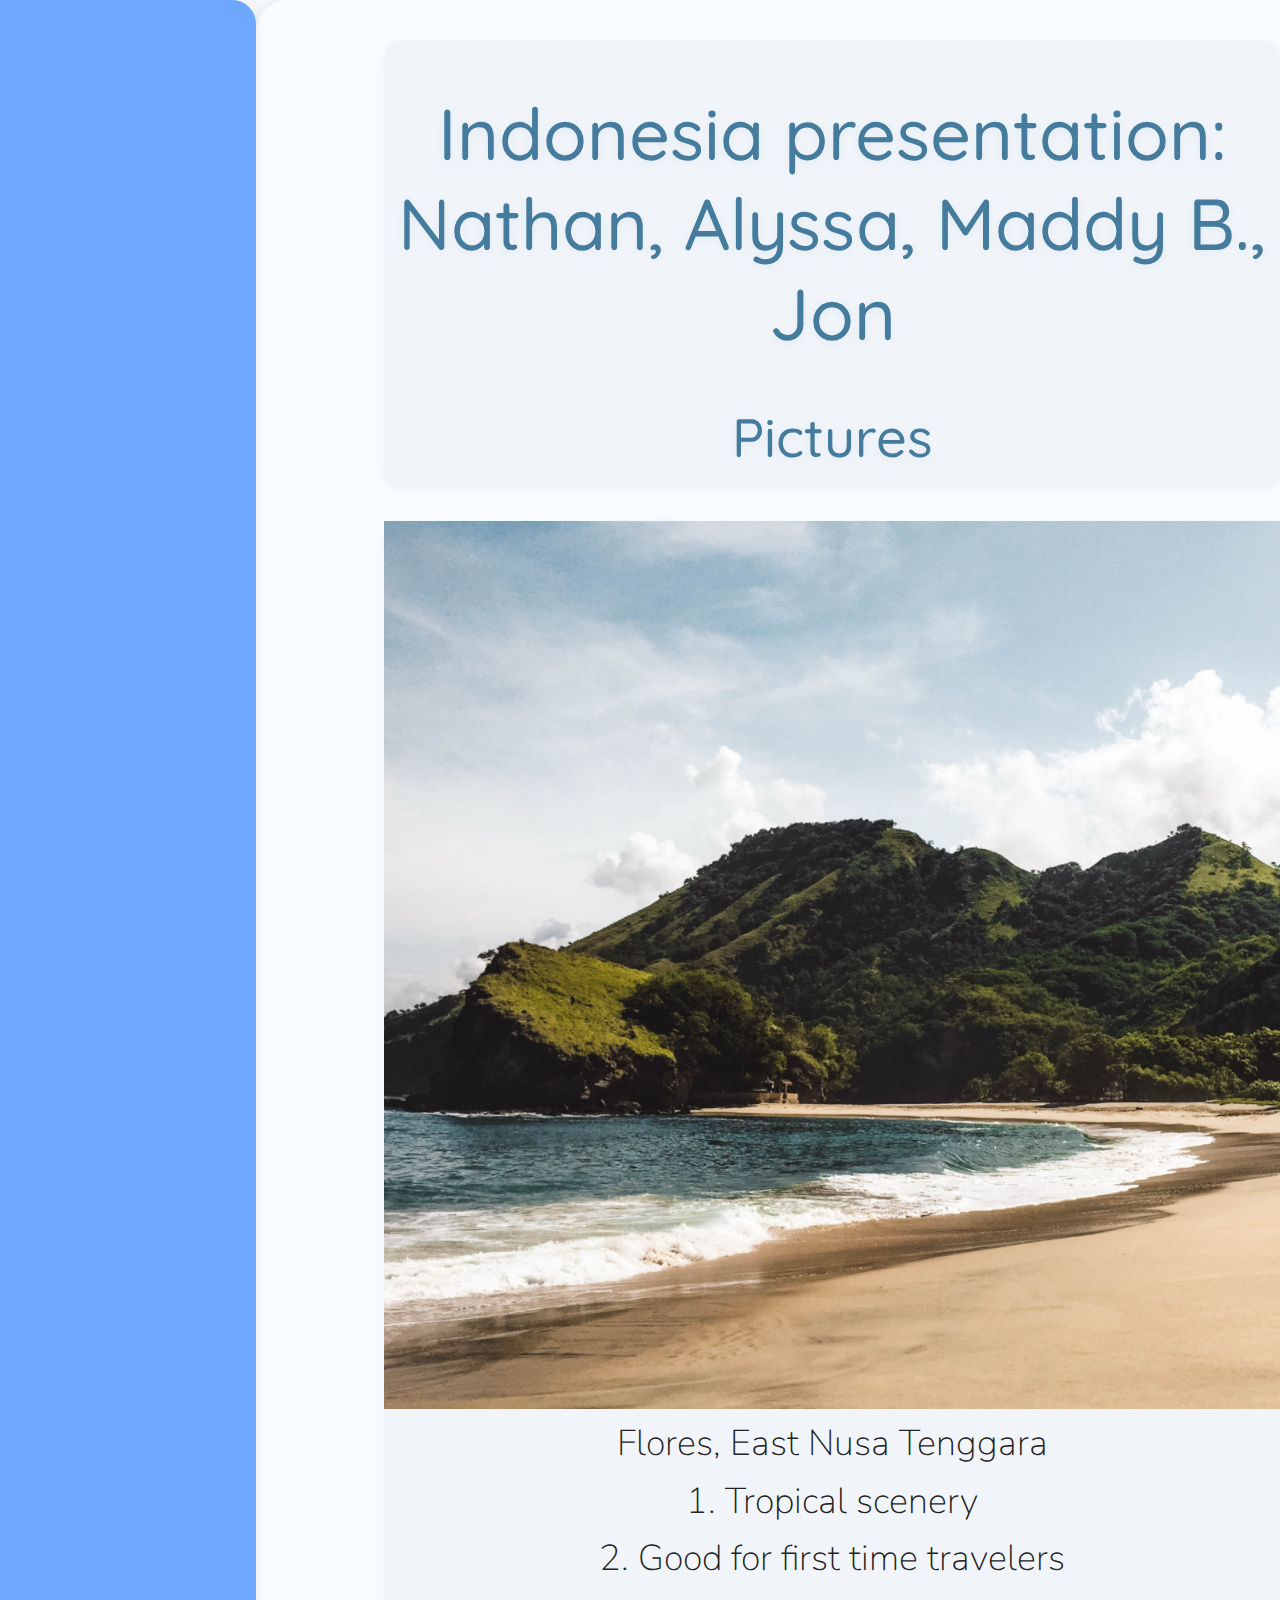
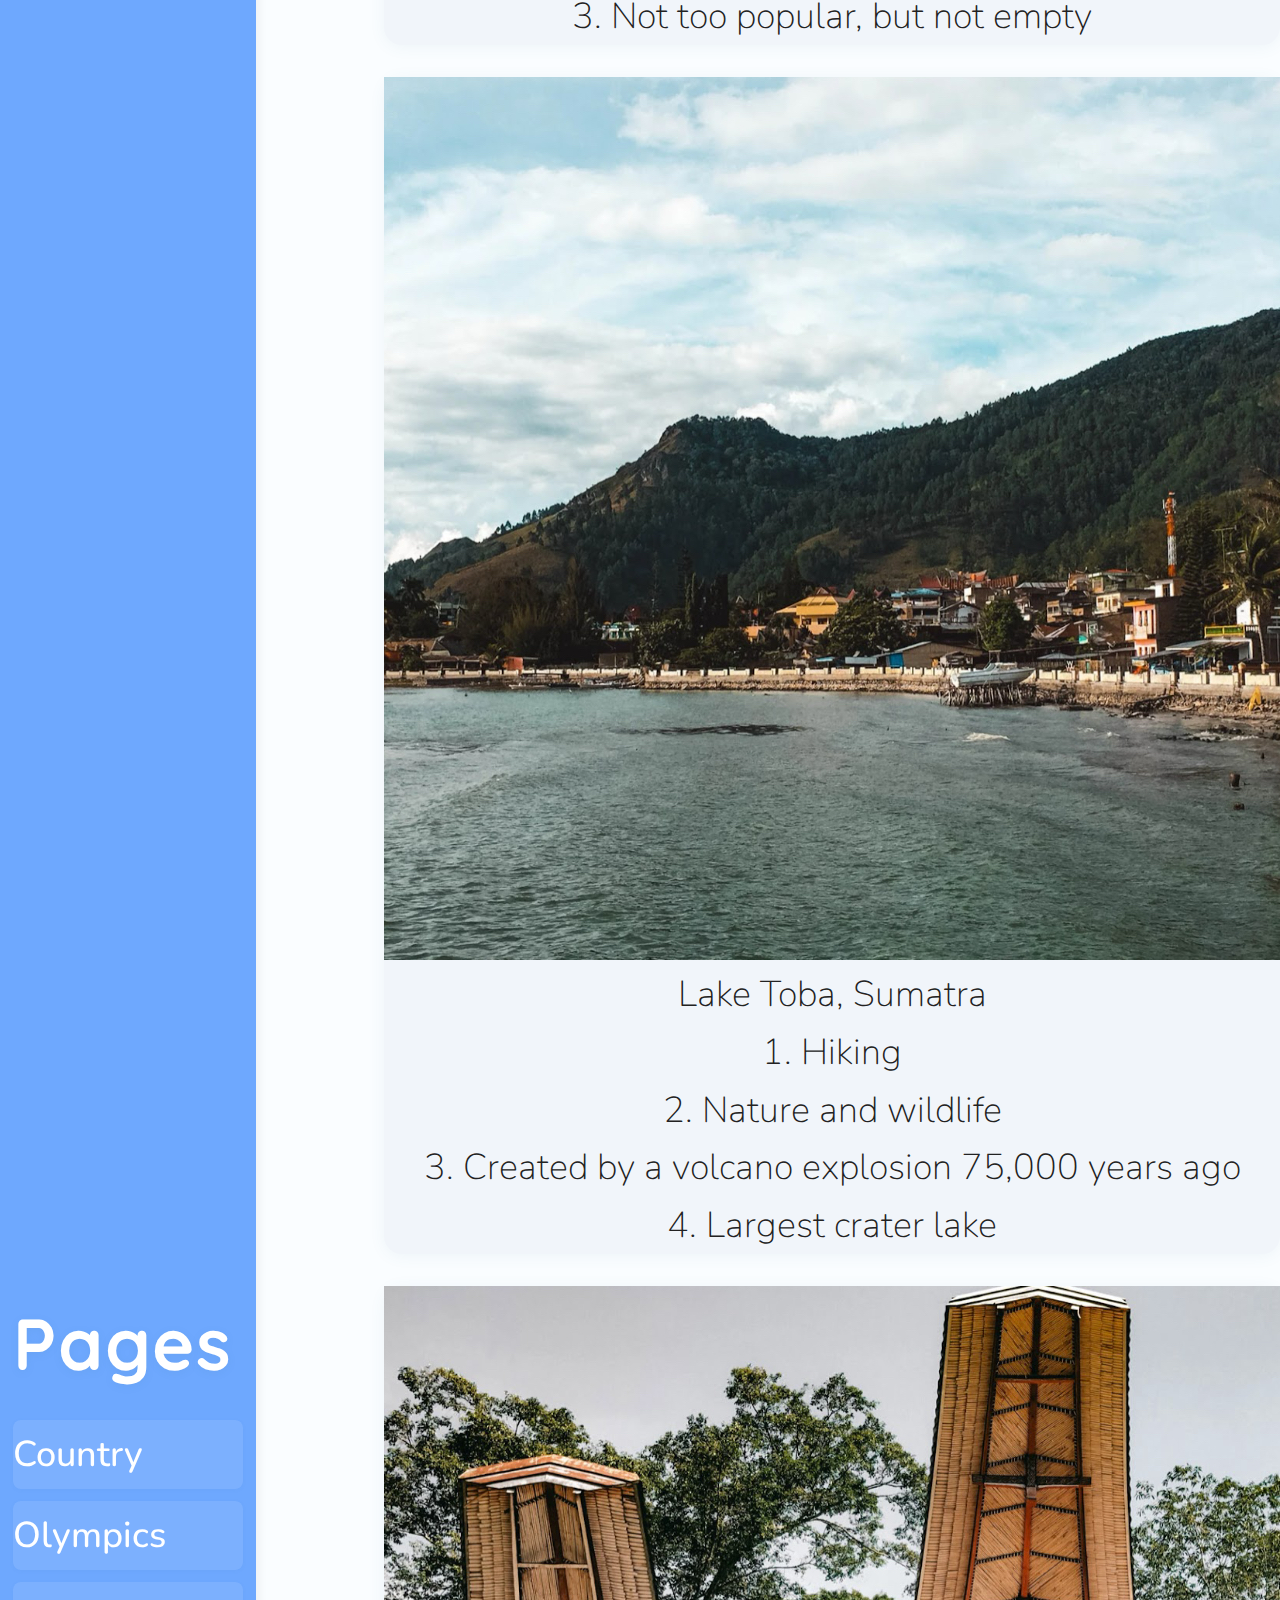
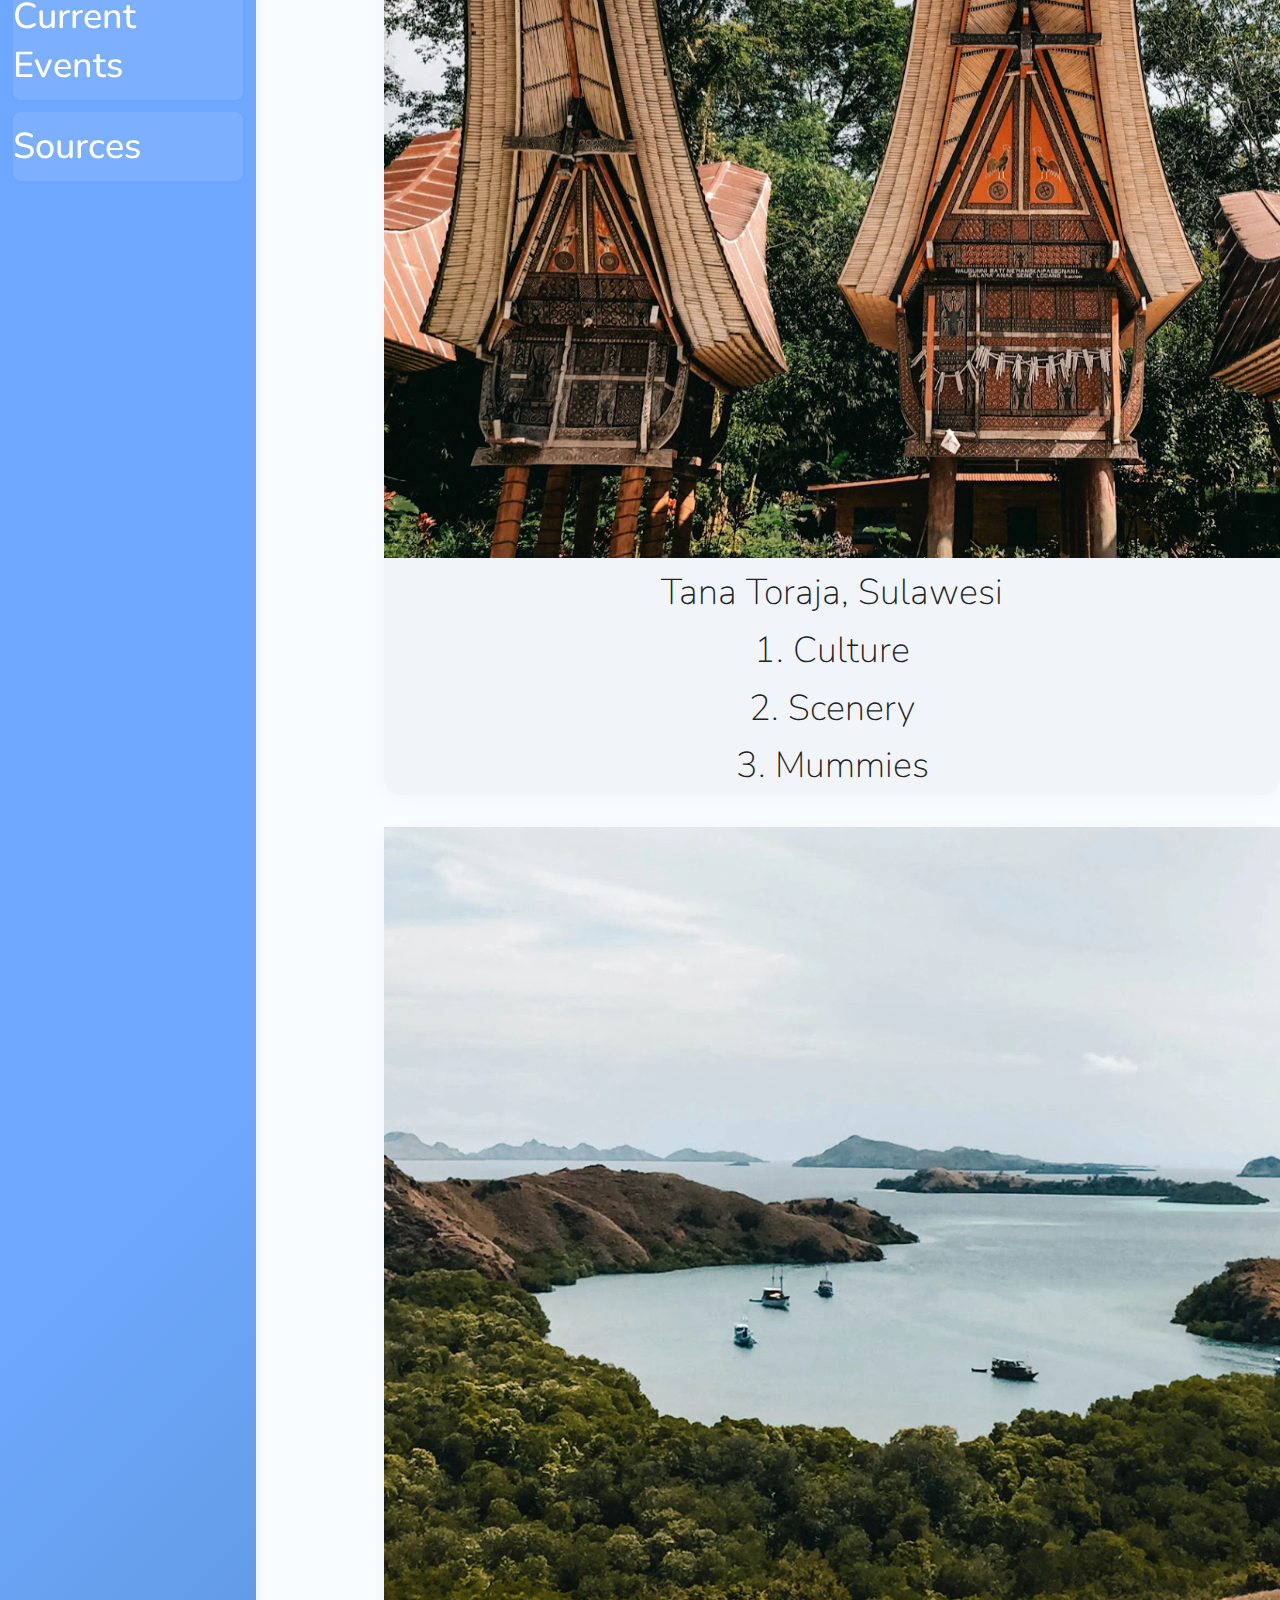
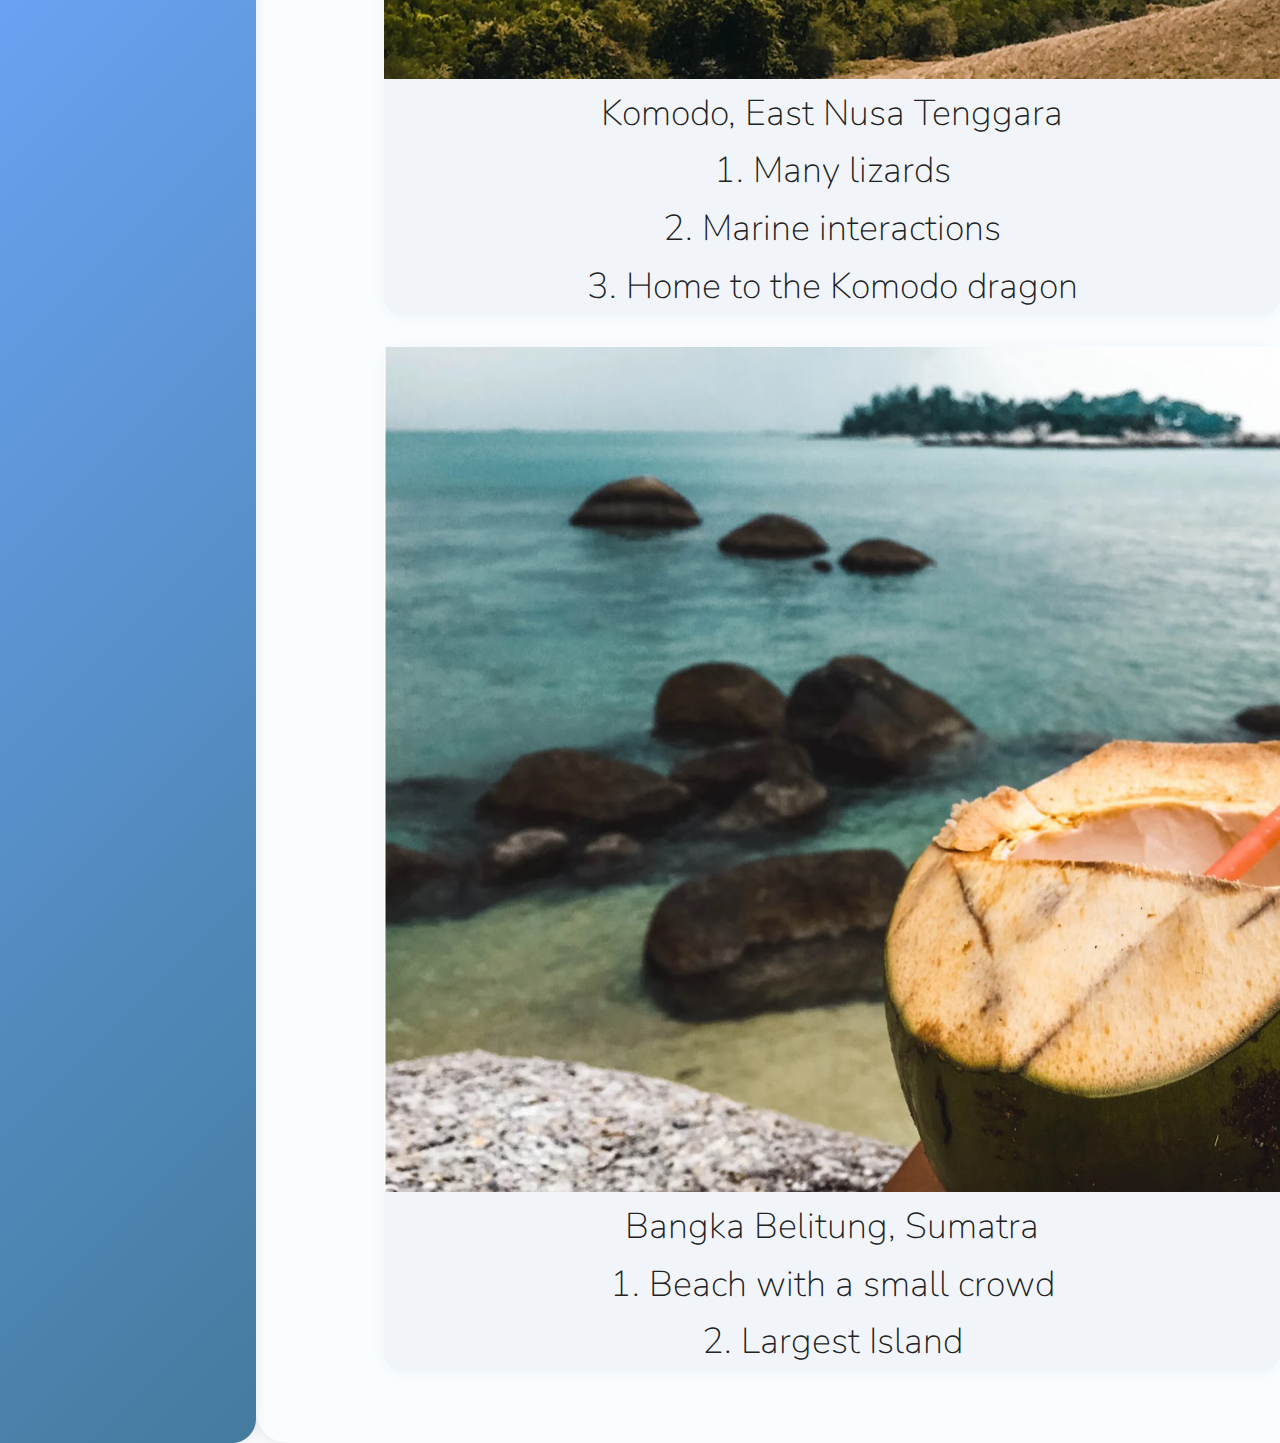
<file: index.html>
<!DOCTYPE html>
<html>
<head>
    <meta charset="utf-8">
    <link rel="stylesheet" href="styles.css">
    <title>Indonesia Presentation</title>
    <link rel="icon" href="">   
</head>
<body>
        <div class="container">
    <div class="left-div">
        <div class="centered">
            <h1 style="font-size: 8vh;">Pages</h1>
            <a href="country.html" style="font-size: 4vh;">Country</a>
            <a href="olympics.html" style="font-size: 4vh;">Olympics</a>
            <a href="current_events.html" style="font-size: 4vh;">Current Events</a>
            <a href="sources.html" style="font-size: 4vh;">Sources</a>
        </div>
    </div>
    <div class="right-div">
        <div class="para-div">
            <h1 style="font-size: 8vh;">Indonesia presentation: Nathan, Alyssa, Maddy B., Jon</h1>
            <h2 style="font-size: 6vh;">Pictures</h2>
        </div>
        <div class="para-div">
            <img src="img/IMG_0012.jpeg" class="container-image">
            <p style="font-size: 4vh;">Flores, East Nusa Tenggara</p>
            <p style="font-size: 4vh;">1. Tropical scenery</p>
            <p style="font-size: 4vh;">2. Good for first time travelers</p>
            <p style="font-size: 4vh;">3. Not too popular, but not empty</p>
        </div>
        <div class="para-div">
            <img src="img/IMG_0013.jpeg" class="container-image">
            <p style="font-size: 4vh;">Lake Toba, Sumatra</p>
            <p style="font-size: 4vh;">1. Hiking</p>
            <p style="font-size: 4vh;">2. Nature and wildlife</p>
            <p style="font-size: 4vh;">3. Created by a volcano explosion 75,000 years ago</p>
            <p style="font-size: 4vh;">4. Largest crater lake</p>
        </div>
        <div class="para-div">
            <img src="img/IMG_0014.jpeg" class="container-image">
            <p style="font-size: 4vh;">Tana Toraja, Sulawesi</p>
            <p style="font-size: 4vh;">1. Culture</p>
            <p style="font-size: 4vh;">2. Scenery</p>
            <p style="font-size: 4vh;">3. Mummies</p>
        </div>
        <div class="para-div">
            <img src="img/IMG_0015.jpeg" class="container-image">
            <p style="font-size: 4vh;">Komodo, East Nusa Tenggara</p>
            <p style="font-size: 4vh;">1. Many lizards </p>
            <p style="font-size: 4vh;">2. Marine interactions</p>
            <p style="font-size: 4vh;">3. Home to the Komodo dragon</p>
        </div>
        <div class="para-div">
            <img src="img/IMG_0016.jpeg" class="container-image">
            <p style="font-size: 4vh;">Bangka Belitung, Sumatra</p>
            <p style="font-size: 4vh;">1. Beach with a small crowd</p>
            <p style="font-size: 4vh;">2. Largest Island</p>
        </div>
    </div>
</div>
</body>
</html>
</file>
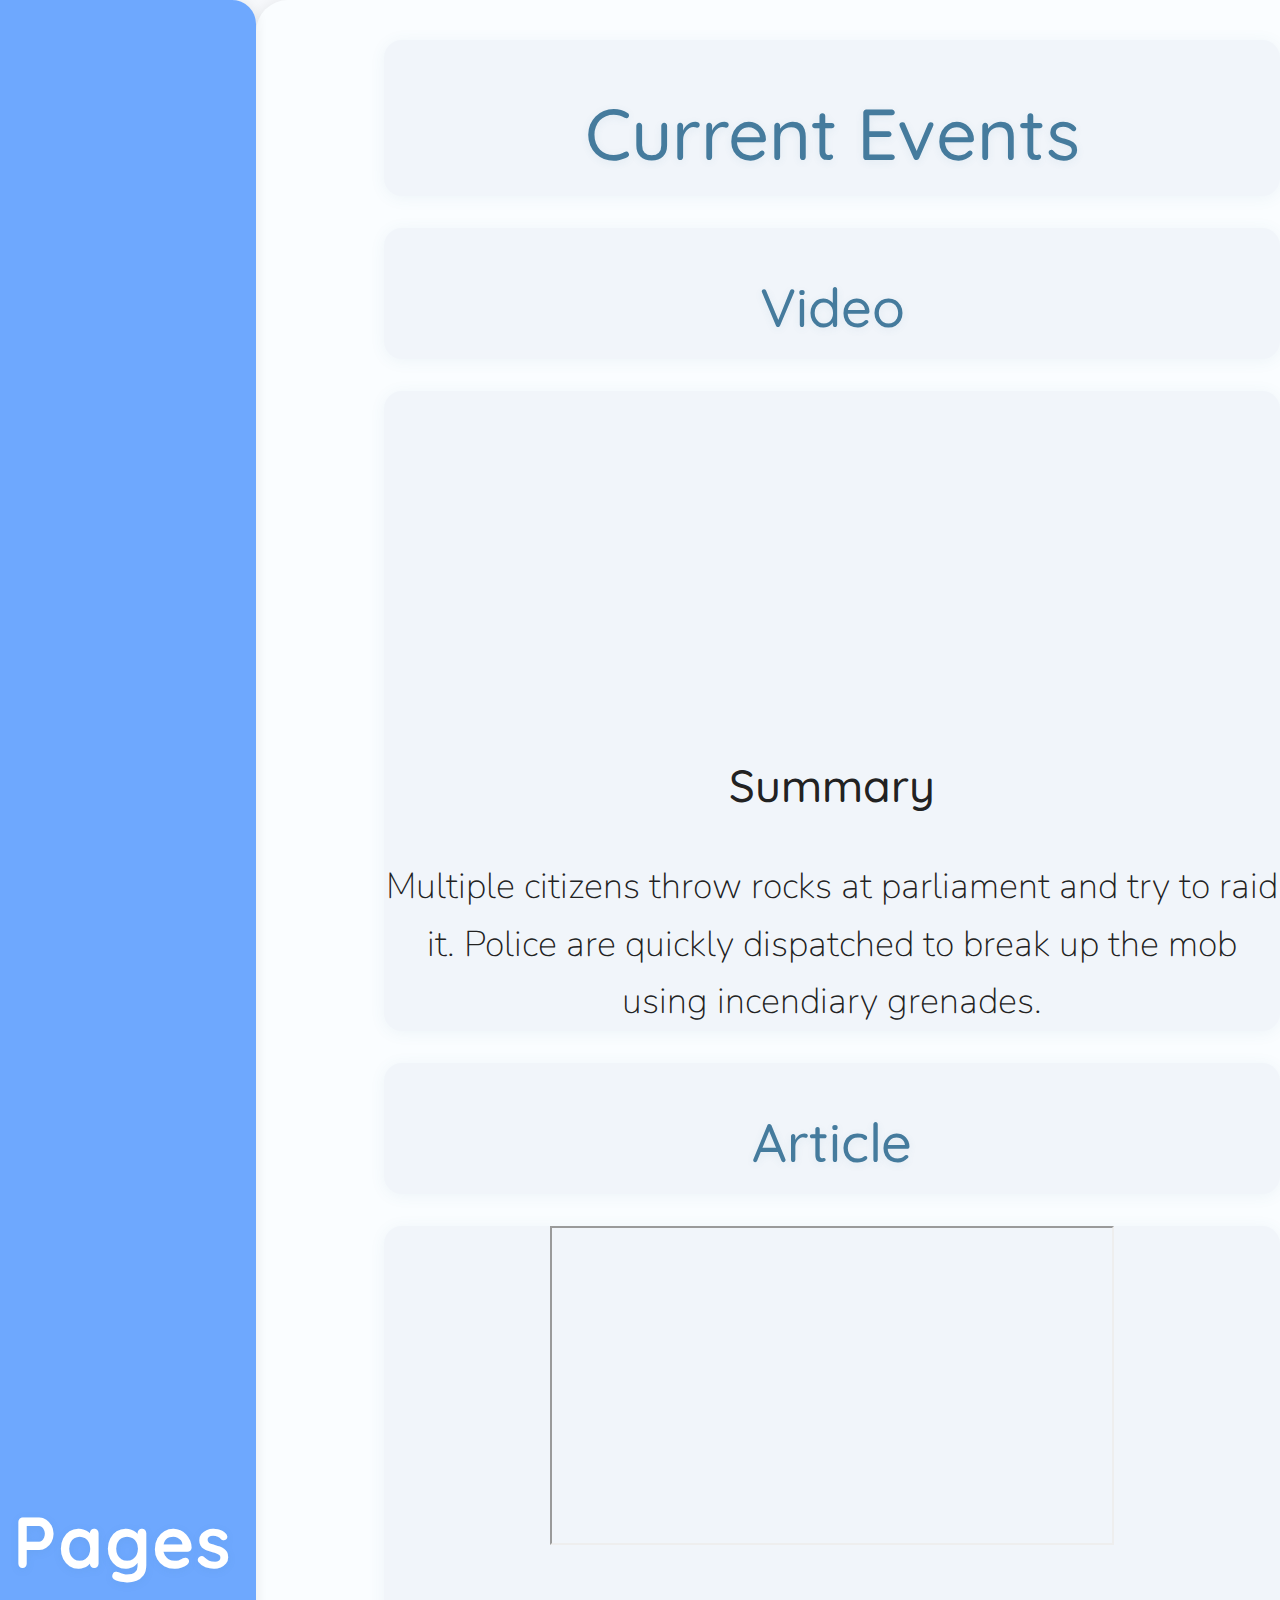
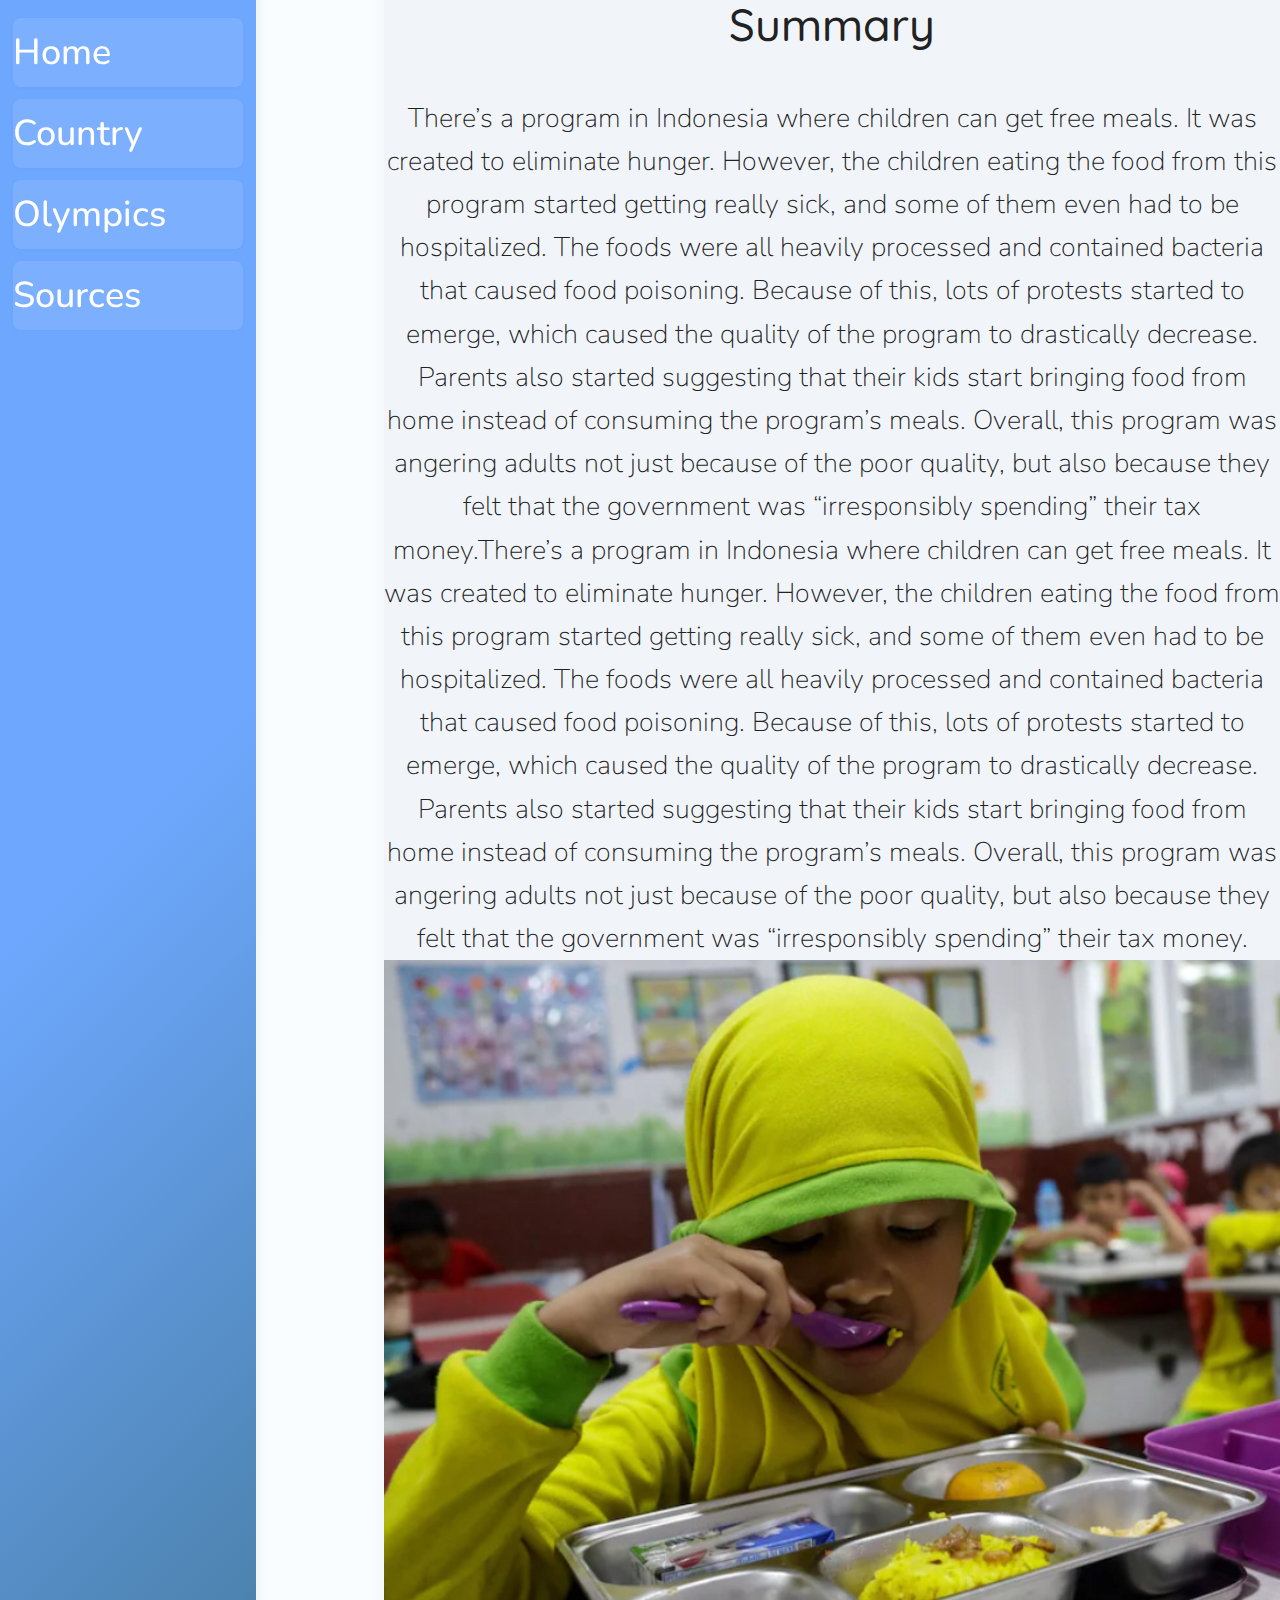
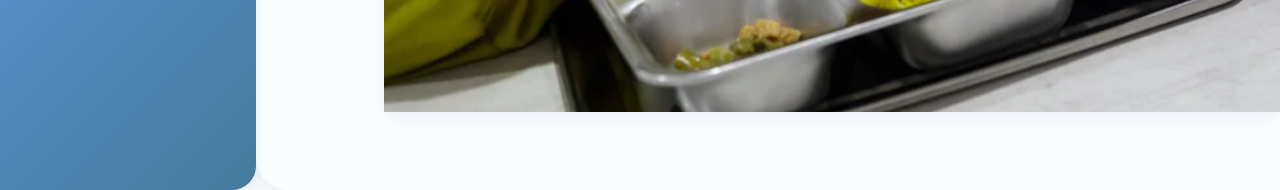
<file: current_events.html>
<!DOCTYPE html>
<html>
<head>
    <meta charset="utf-8">
    <link rel="stylesheet" href="styles.css">
    <title>Indonesia Presentation</title>
    <link rel="icon" href="">   
</head>
<body>
        <div class="container">
    <div class="left-div">
        <div class="centered">
            <h1 style="font-size: 8vh;">Pages</h1>
            <a href="index.html" style="font-size: 4vh;">Home</a>
            <a href="country.html" style="font-size: 4vh;">Country</a>
            <a href="olympics.html" style="font-size: 4vh;">Olympics</a>
            <a href="sources.html" style="font-size: 4vh;">Sources</a>
        </div>
    </div>
    <div class="right-div">
        <div class="para-div">
            <h1 style="font-size: 8vh;">Current Events</h1>
        </div>
        <div class="para-div">
            <h2 style="font-size: 6vh;">Video</h2>
        </div>
        <div class="para-div">
            <iframe width="560" height="315" src="https://www.youtube.com/embed/ON-pnLNZHi8?si=0Wdiyn4-f9JBlx4c" title="YouTube video player" frameborder="0" allow="accelerometer; autoplay; clipboard-write; encrypted-media; gyroscope; picture-in-picture; web-share" referrerpolicy="strict-origin-when-cross-origin" allowfullscreen></iframe><br>
            <h3 style="font-size: 5vh;">Summary</h3>
            <p style="font-size: 4vh;">Multiple citizens throw rocks at parliament and try to raid it. Police are quickly dispatched to break up the mob using incendiary grenades.</p>
        </div>
        <div class="para-div">
            <h2 style="font-size: 6vh;">Article</h2>
        </div>
        <div class="para-div">
            <iframe width="560" height="315" src="https://www.telegraph.co.uk/global-health/climate-and-people/hundreds-of-children-poisoned-by-free-school-meals/" alt="Article Broken :'("></iframe><br>
            <h3 style="font-size: 5vh;">Summary</h3>
            <p style="font-size: 3vh;">There’s a program in Indonesia where children can get free meals. It was created to eliminate hunger. However, the children eating the food from this program started getting really sick, and some of them even had to be hospitalized. The foods were all heavily processed and contained bacteria that caused food poisoning. Because of this, lots of protests started to emerge, which caused the quality of the program to drastically decrease. Parents also started suggesting that their kids start bringing food from home instead of consuming the program’s meals. Overall, this program was angering adults not just because of the poor quality, but also because they felt that the government was “irresponsibly spending” their tax money.There’s a program in Indonesia where children can get free meals. It was created to eliminate hunger. However, the children eating the food from this program started getting really sick, and some of them even had to be hospitalized. The foods were all heavily processed and contained bacteria that caused food poisoning. Because of this, lots of protests started to emerge, which caused the quality of the program to drastically decrease. Parents also started suggesting that their kids start bringing food from home instead of consuming the program’s meals. Overall, this program was angering adults not just because of the poor quality, but also because they felt that the government was “irresponsibly spending” their tax money.</p>
            <img src="img/IMG_0023.jpeg" class="container-image">
        </div>

    </div>
</body>
</html>
</file>
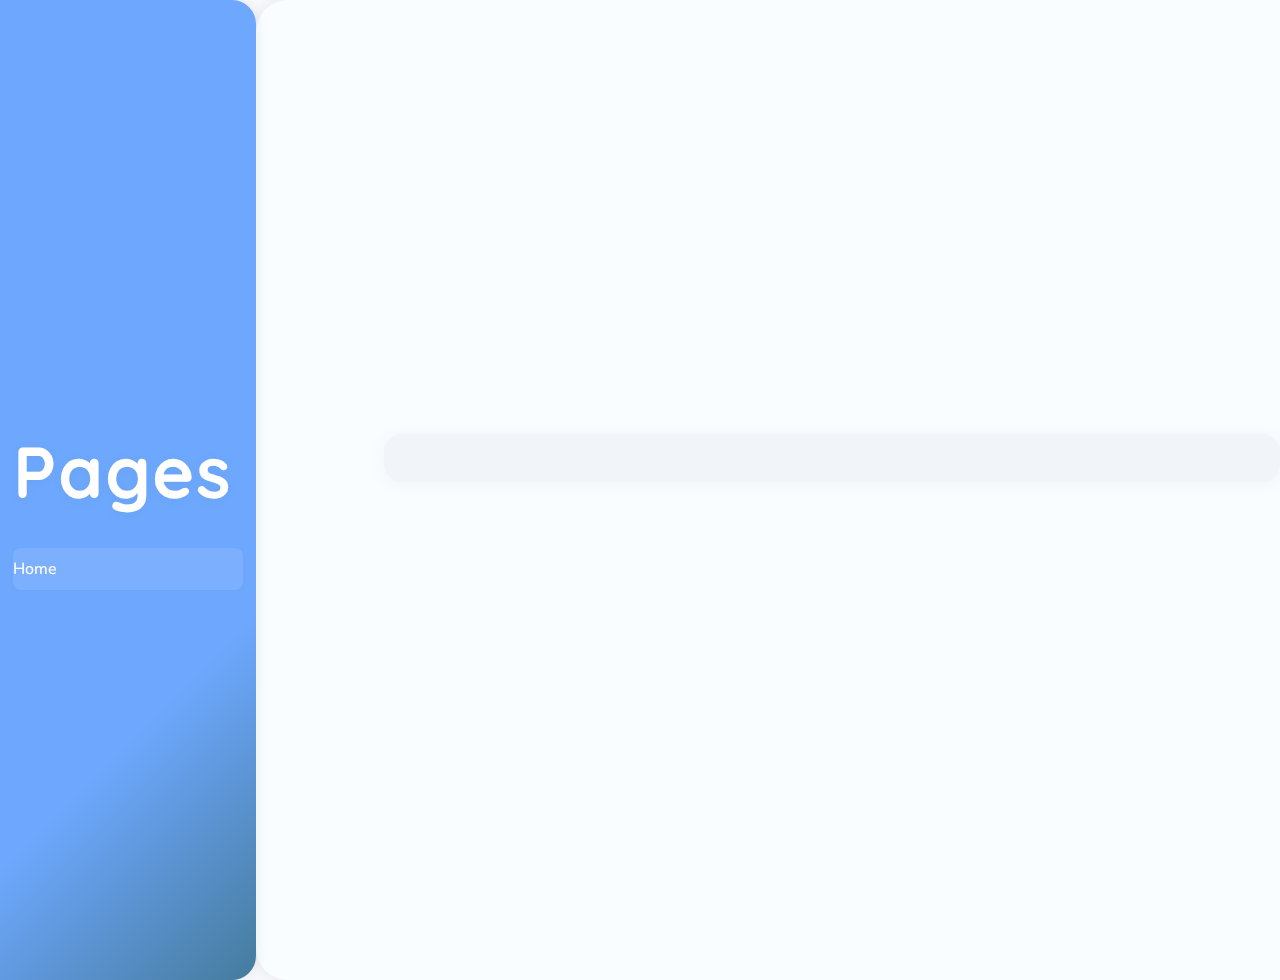
<file: facts.html>
<!DOCTYPE html>
<html>
<head>
    <meta charset="utf-8">
    <link rel="stylesheet" href="styles.css">
    <title>Indonesia Presentation</title>
    <link rel="icon" href="">    
</head>
<body>
    <div class="container">
    <div class="left-div" >
        <div class="centered">
            <h1 style="font-size: 8vh;">Pages</h1>
            <a href="index.html">Home</a>
        </div>
    </div>
    <div class="right-div">
        <div class="para-div">
            <h1 style="font-size: 8vh;"></h1>
        </div>
        <div class="para-div">
            <p style="font-size: 4vh;"></p>
        </div>
    </div>
</div>
</body>
</html>
</file>
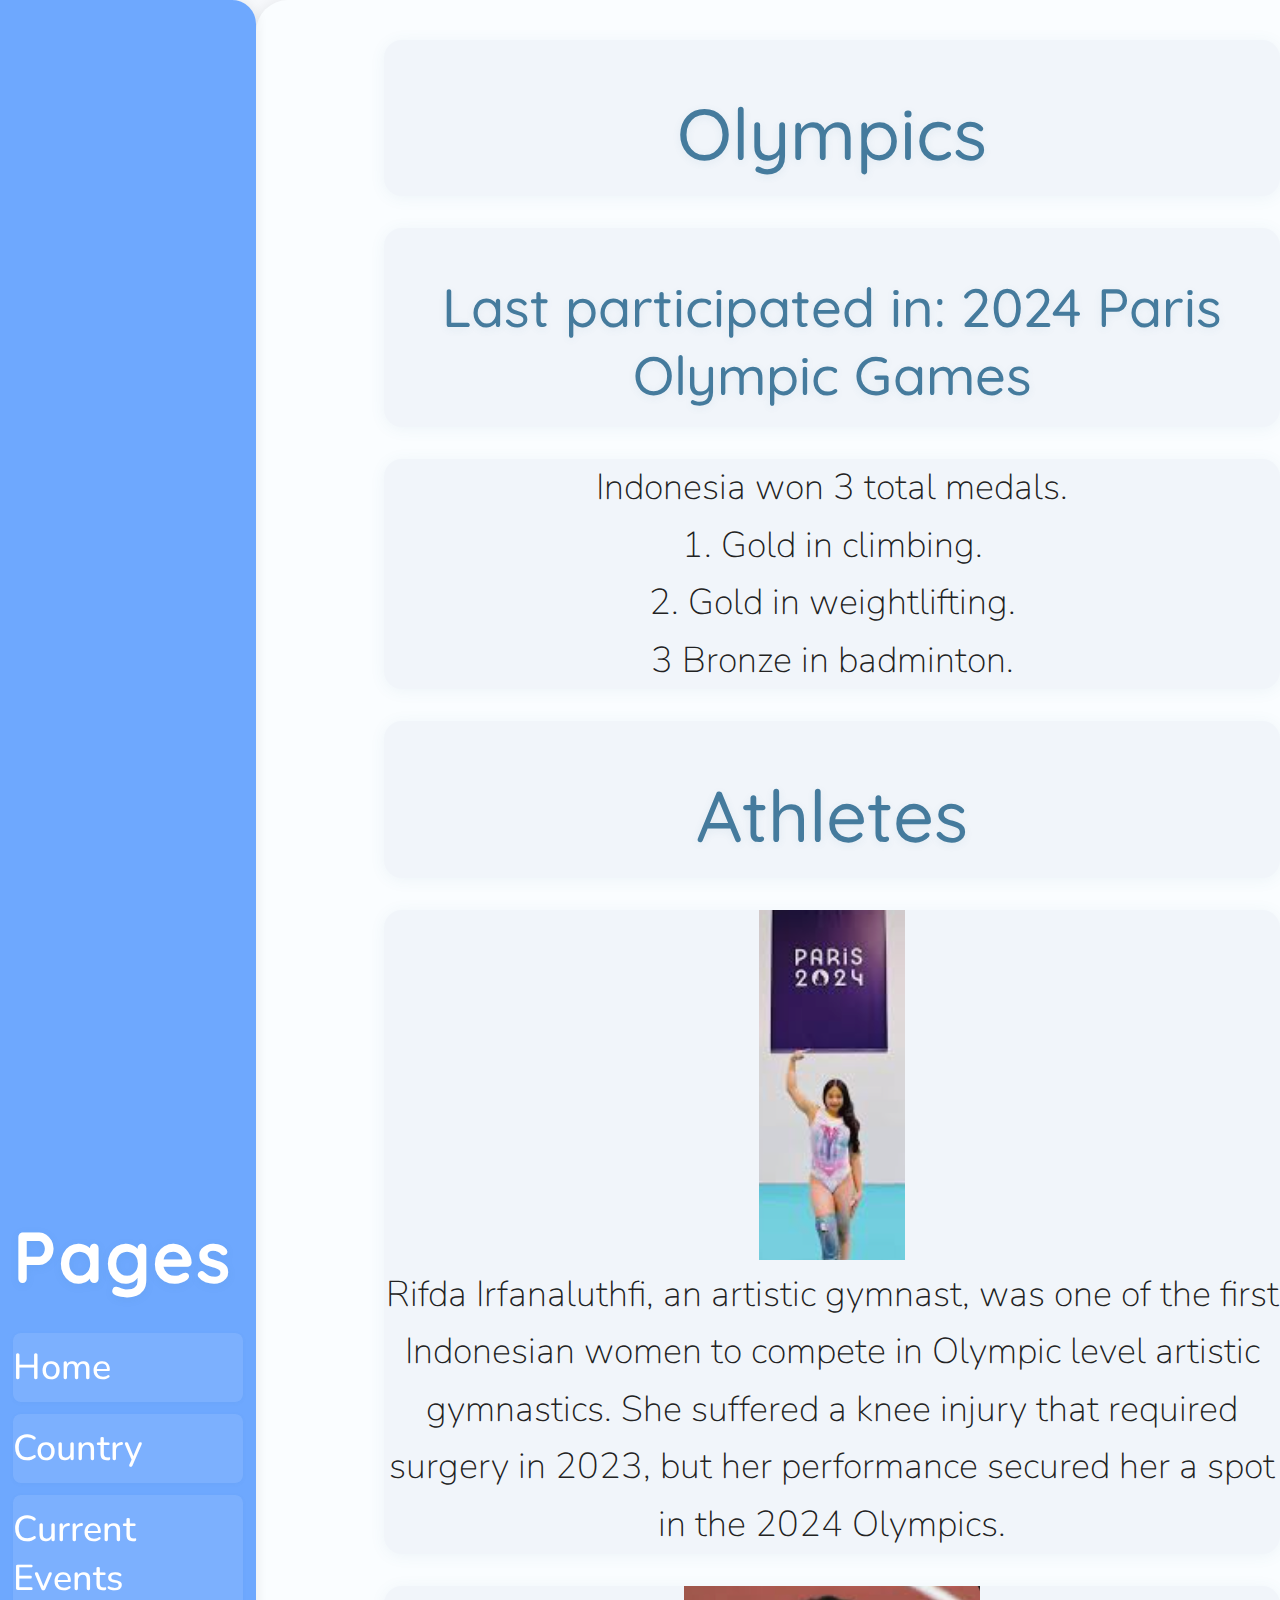
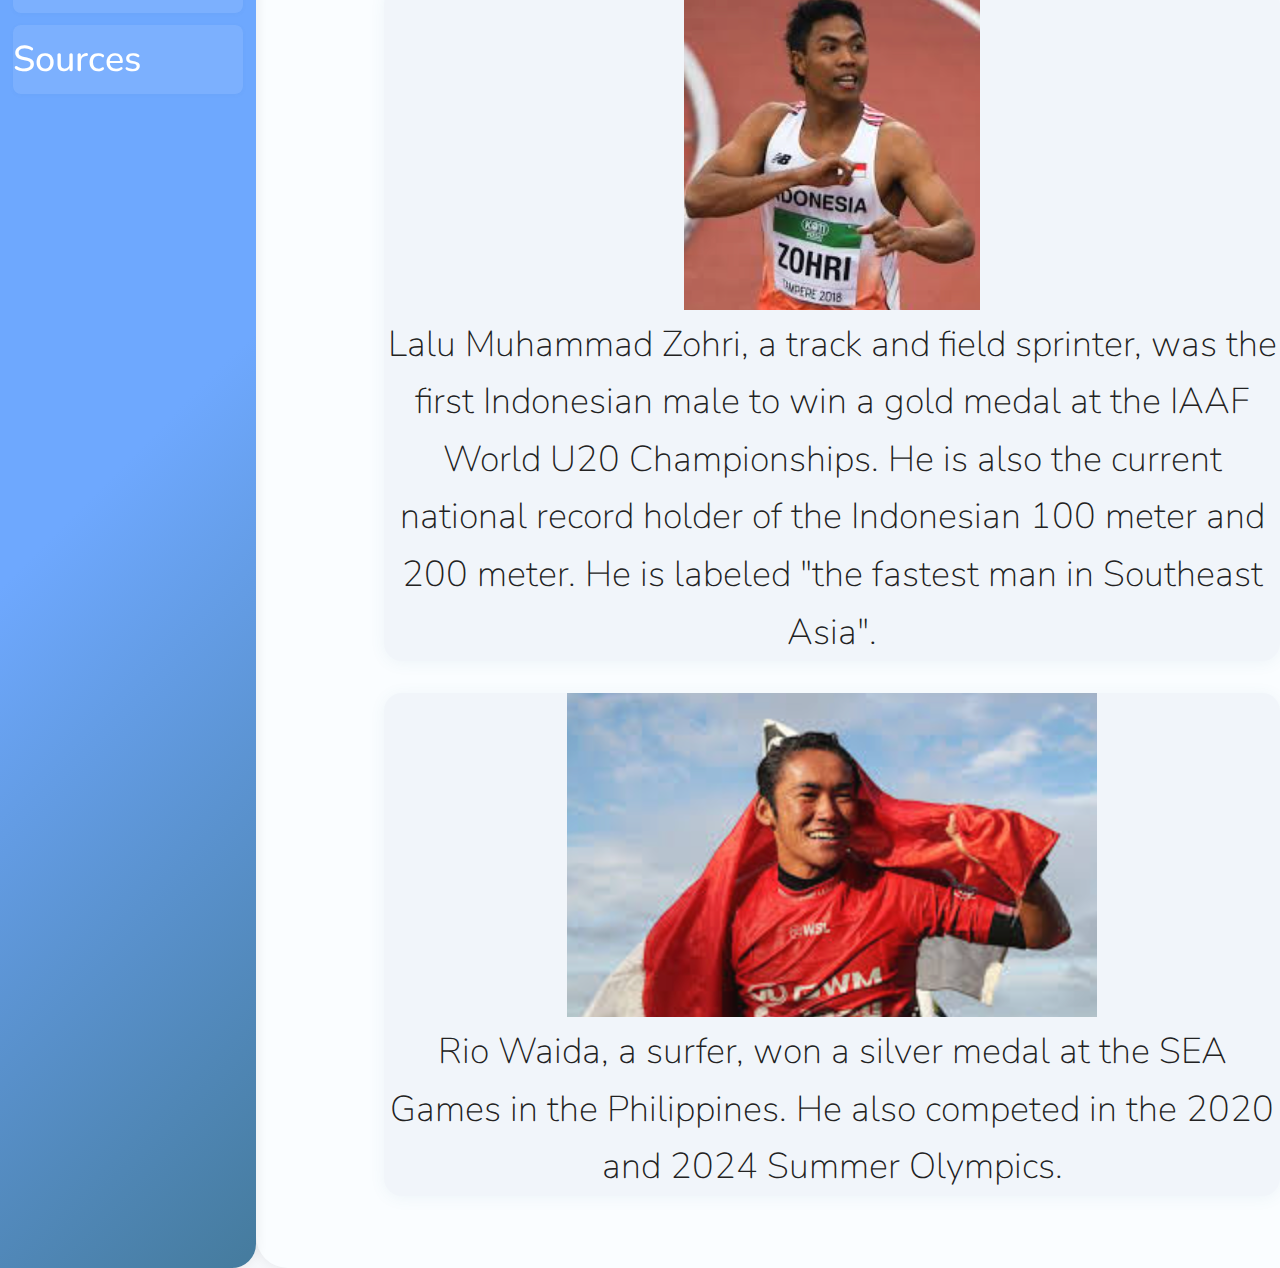
<file: olympics.html>
<!DOCTYPE html>
<html>
<head>
    <meta charset="utf-8">
    <link rel="stylesheet" href="styles.css">
    <title>Indonesia Presentation</title>
    <link rel="icon" href="">    
</head>
<body>
    <div class="container">
    <div class="left-div" >
        <div class="centered">
            <h1 style="font-size: 8vh;">Pages</h1>
            <a href="index.html" style="font-size: 4vh;">Home</a>
            <a href="country.html" style="font-size: 4vh;">Country</a>
            <a href="current_events.html" style="font-size: 4vh;">Current Events</a>
            <a href="sources.html" style="font-size: 4vh;">Sources</a>
        </div>
    </div>
    <div class="right-div">
        <div class="para-div">
            <h1 style="font-size: 8vh;">Olympics</h1>
        </div>
        <div class="para-div">
            <h2 style="font-size: 6vh;">Last participated in: 2024 Paris Olympic Games</h2>
        </div>
        <div class="para-div">
            <p style="font-size: 4vh;">Indonesia won 3 total medals.</p>
            <p style="font-size: 4vh;">1. Gold in climbing.</p>
            <p style="font-size: 4vh;">2. Gold in weightlifting.</p>
            <p style="font-size: 4vh;">3 Bronze in badminton.</p>
        </div>

        <div class="para-div">
            <h1 style="font-size: 8vh;">Athletes</h1>
        </div>
        <div class="para-div">
            <img src="img/Rifda_Irfanaluthfi.jpeg" class="container-image">
            <p style="font-size: 4vh;">Rifda Irfanaluthfi, an artistic gymnast, was one of the first Indonesian women to compete in Olympic level artistic gymnastics. She suffered a knee injury that required surgery in 2023, but her performance secured her a spot in the 2024 Olympics.</p>
        </div>

        <div class="para-div">
            <img src="img/Lalu_Muhammad_Zohri.jpeg" class="container-image">
            <p style="font-size: 4vh;">Lalu Muhammad Zohri, a track and field sprinter, was the first Indonesian male to win a gold medal at the IAAF World U20 Championships. He is also the current national record holder of the Indonesian 100 meter and 200 meter. He is labeled "the fastest man in Southeast Asia".</p>
        </div>

        <div class="para-div">
            <img src="img/Rio_Waida.jpeg" class="container-image">
            <p style="font-size: 4vh;">Rio Waida, a surfer, won a silver medal at the SEA Games in the Philippines. He also competed in the 2020 and 2024 Summer Olympics. </p>
        </div>
    </div>
</div>
</body>
</html>
</file>
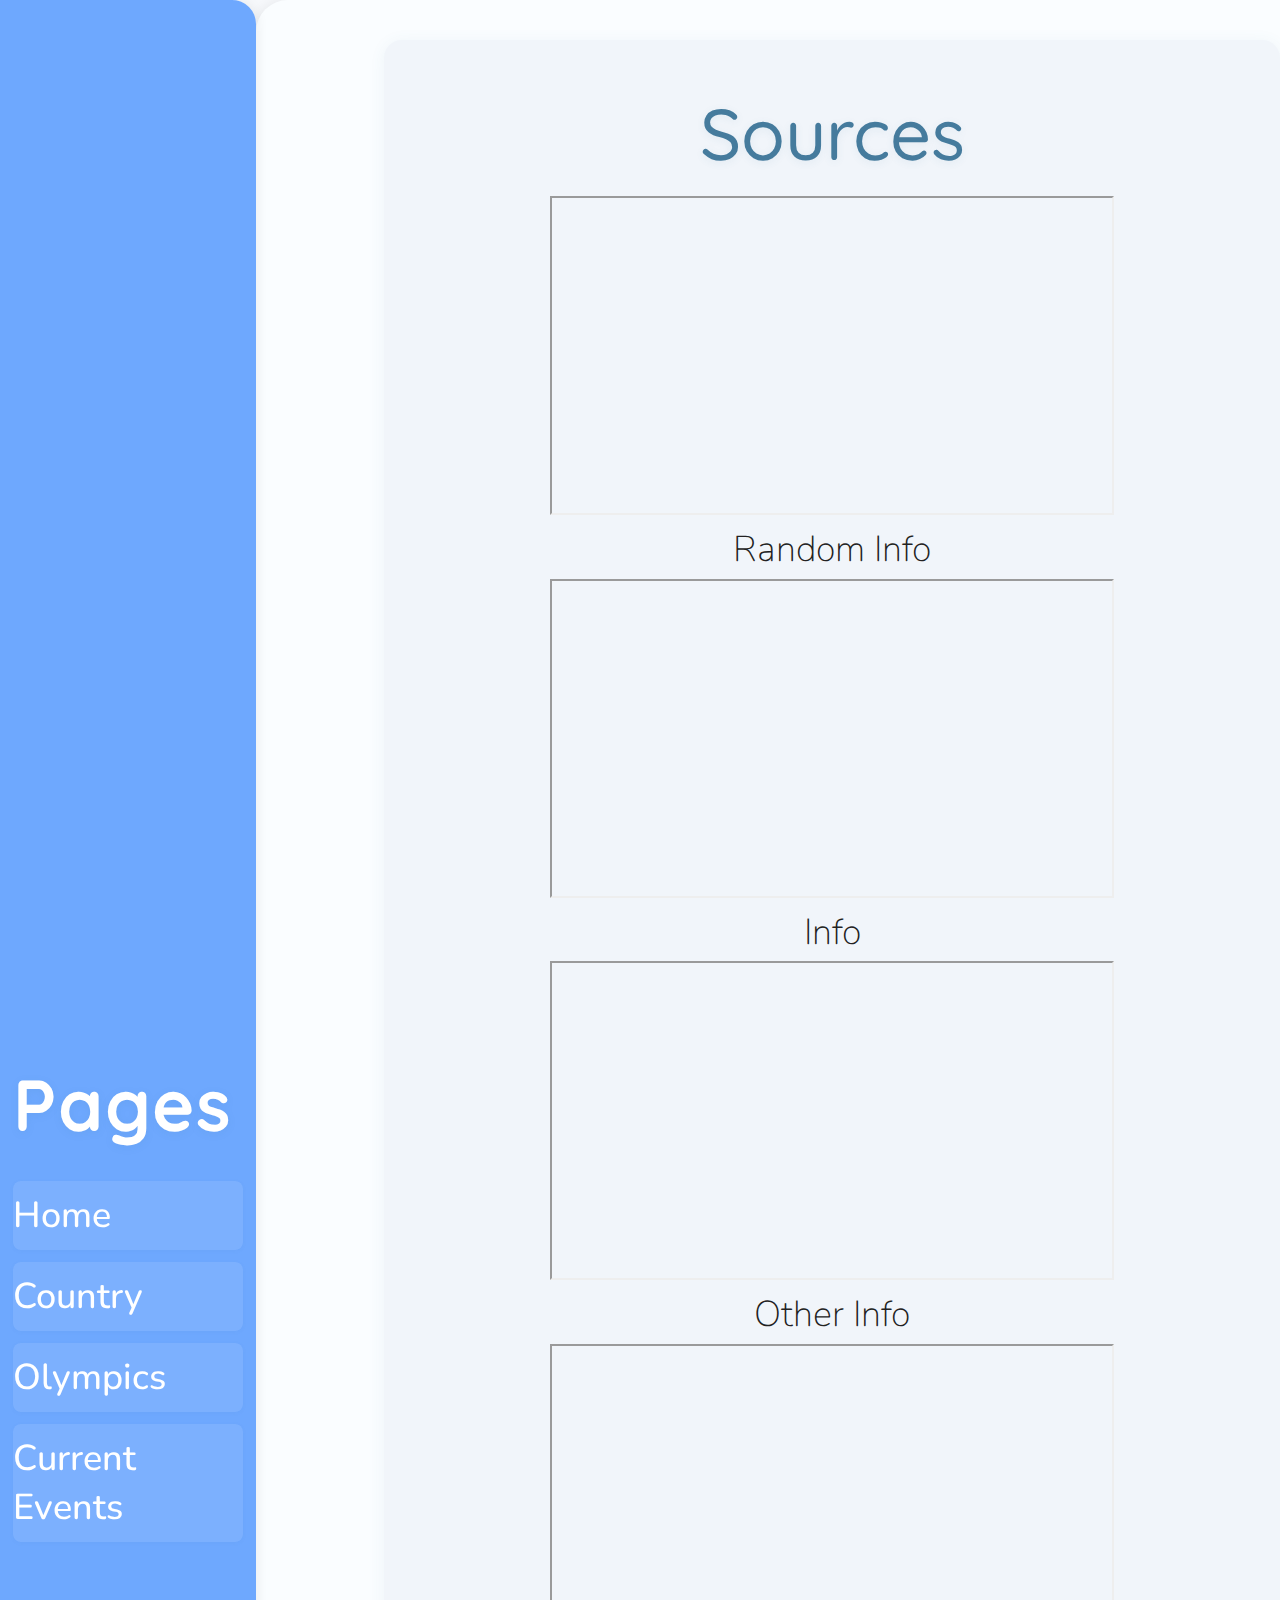
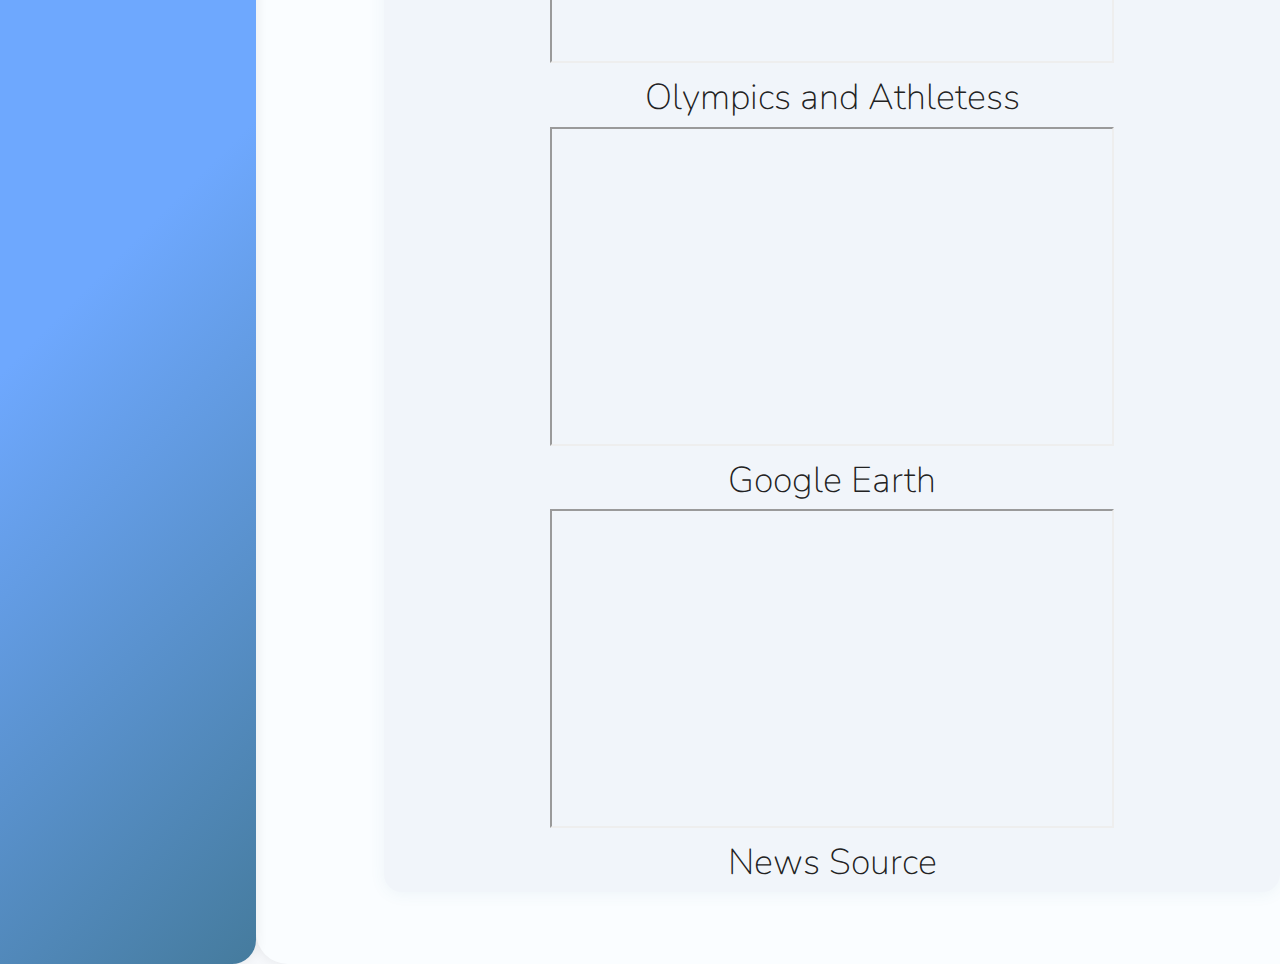
<file: sources.html>
<!DOCTYPE html>
<html>
<head>
    <meta charset="utf-8">
    <link rel="stylesheet" href="styles.css">
    <title>Indonesia Presentation</title>
    <link rel="icon" href=""> 
       
</head>
<body>
    <div class="container">
    <div class="left-div">
        <div class="centered">
            <h1 style="font-size: 8vh;">Pages</h1>
            <a href="index.html" style="font-size: 4vh;">Home</a>
            <a href="country.html" style="font-size: 4vh;">Country</a>
            <a href="olympics.html" style="font-size: 4vh;">Olympics</a>
            <a href="current_events.html" style="font-size: 4vh;">Current Events</a>
        </div>
    </div>
    <div class="right-div">
        <div class="para-div">
            <h1 style="font-size: 8vh;">Sources</h1>
            <iframe width="560" height="315" src="https://en.wikipedia.org/wiki/Indonesia?scrlybrkr=ca487975"></iframe>
            <p style="font-size: 4vh;">Random Info</p>
            <iframe width="560" height="315" src="https://www.cia.gov/the-world-factbook/countries/"></iframe>
            <p style="font-size: 4vh;">Info</p>
            <iframe width="560" height="315" src="https://www.britannica.com/place/Indonesia"></iframe>
            <p style="font-size: 4vh;">Other Info</p>
            <iframe width="560" height="315" src="https://olympics.com/en/olympic-games"></iframe>
            <p style="font-size: 4vh;">Olympics and Athletess</p>
            <iframe width="560" height="315" src="https://earth.google.com"></iframe>
            <p style="font-size: 4vh;">Google Earth</p>
            <iframe width="560" height="315" src="https://www.telegraph.co.uk/global-health/climate-and-people/hundreds-of-children-poisoned-by-free-school-meals/"></iframe>
            <p style="font-size: 4vh;">News Source</p>
        </div>
    </div>
    </div>
</body>
</html>
</file>
<file: styles.css>
@import url('https://fonts.googleapis.com/css2?family=Nunito:ital,wght@0,200;1,200&family=Quicksand:wght@500&display=swap');

body {
  margin: 0;
  padding: 0;
  font-family: 'Nunito', sans;
  background: #f6f8fb;
  color: #222;
}

h1, h2, h3, .centered h1 {
  font-family: 'Quicksand';
  font-weight: 500;
}

.para-div p,
p {
  font-family: 'Nunito';
  font-weight: 200;
}

.container {
  display: flex;
  width: 100%;
  min-height: 100vh;
  background: #f6f8fb;
}

.left-div {
  position: sticky;
  top: 0;
  flex: 0 0 20%;
  padding: 24px 0 24px 0;
  min-height: 100vh;
  background: linear-gradient(135deg, #6ea8fe 70%, #457b9d 100%);
  box-shadow: 2px 0 12px rgba(0,0,0,0.06);
  display: flex;
  flex-direction: column;
  align-items: flex-start;
  border-top-right-radius: 24px;
  border-bottom-right-radius: 24px;
}

.centered {
  width: 90%;
  margin: auto;
  align-items: center;
  color: #fff;
}

.centered h1 {
  margin-bottom: 32px;
  letter-spacing: 2px;
  font-weight: 700;
  color: #fff;
  text-shadow: 0 2px 8px rgba(70,123,157,0.10);
}

.centered a {
  display: block;
  margin: 12px 0;
  padding: 10px 0;
  color: #fff;
  background: rgba(255,255,255,0.10);
  border-radius: 8px;
  text-decoration: none;
  font-weight: 500;
  transition: background 0.2s, color 0.2s, box-shadow 0.2s;
  box-shadow: 0 1px 4px rgba(70,123,157,0.05);
}

.centered a:hover, .centered a:focus {
  background: #fff;
  color: #457b9d;
  box-shadow: 0 2px 12px rgba(70,123,157,0.12);
  text-decoration: none;
}

.right-div {
  flex: 0 0 80%;
  padding: 40px 5vw;
  min-height: 100vh;
  background: #fafdff;
  border-top-left-radius: 32px;
  border-bottom-left-radius: 32px;
  box-shadow: -2px 0 12px rgba(0,0,0,0.06);
  display: flex;
  flex-direction: column;
  justify-content: center;
}

.para-div {
  width: 70vw;
  overflow-wrap: normal;
  margin: 0 auto 32px auto;
  text-align: center;
  align-content: center;
  background: #f1f5fa;
  border-radius: 18px;
  box-shadow: 0 2px 16px rgba(70,123,157,0.07);
}

.para-div h1, .para-div h2 {
  color: #457b9d;
  margin-bottom: 18px;
  text-shadow: 0 2px 8px rgba(70,123,157,0.09);
}

.para-div p {
  color: #222;
  line-height: 1.6;
  margin: 0;
}

a {
  transition: color 0.2s;
}

@media (max-width: 900px) {
  .container {
    flex-direction: column;
  }
  .left-div, .right-div {
    flex: unset;
    width: 100%;
    min-height: unset;
    border-radius: 0;
    box-shadow: none;
  }
  .right-div {
    padding: 24px 2vw;
  }
}
</file>
